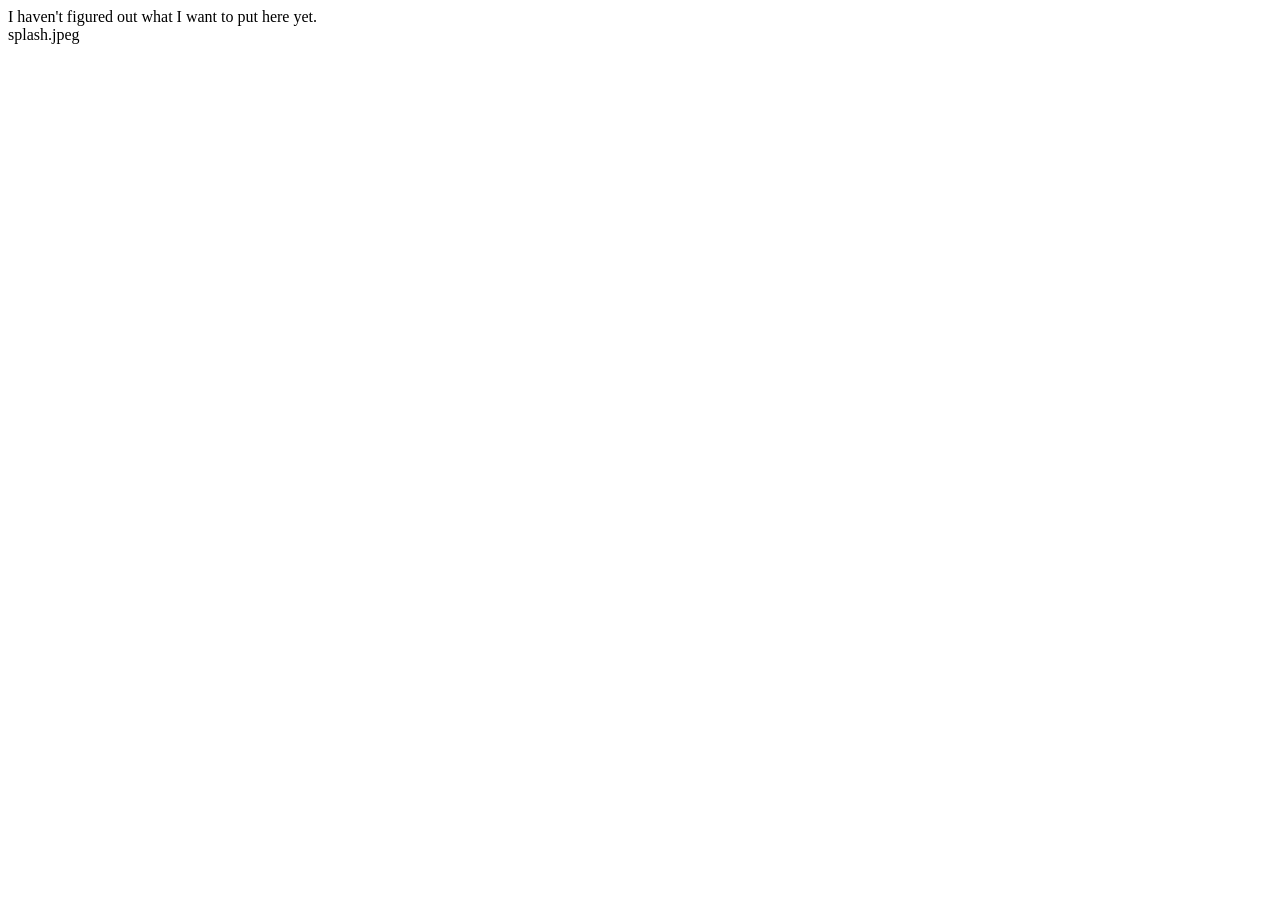
<file: index.html>
<!DOCTYPE html>
<html>
<head>
	<meta charset="utf-8">
	<meta name="viewport" content="width=device-width, initial-scale=1">
	<title>Welcome</title>
</head>
<body>
I haven't figured out what I want to put here yet. 
<br>
splash.jpeg
</body>
</html>
</file>
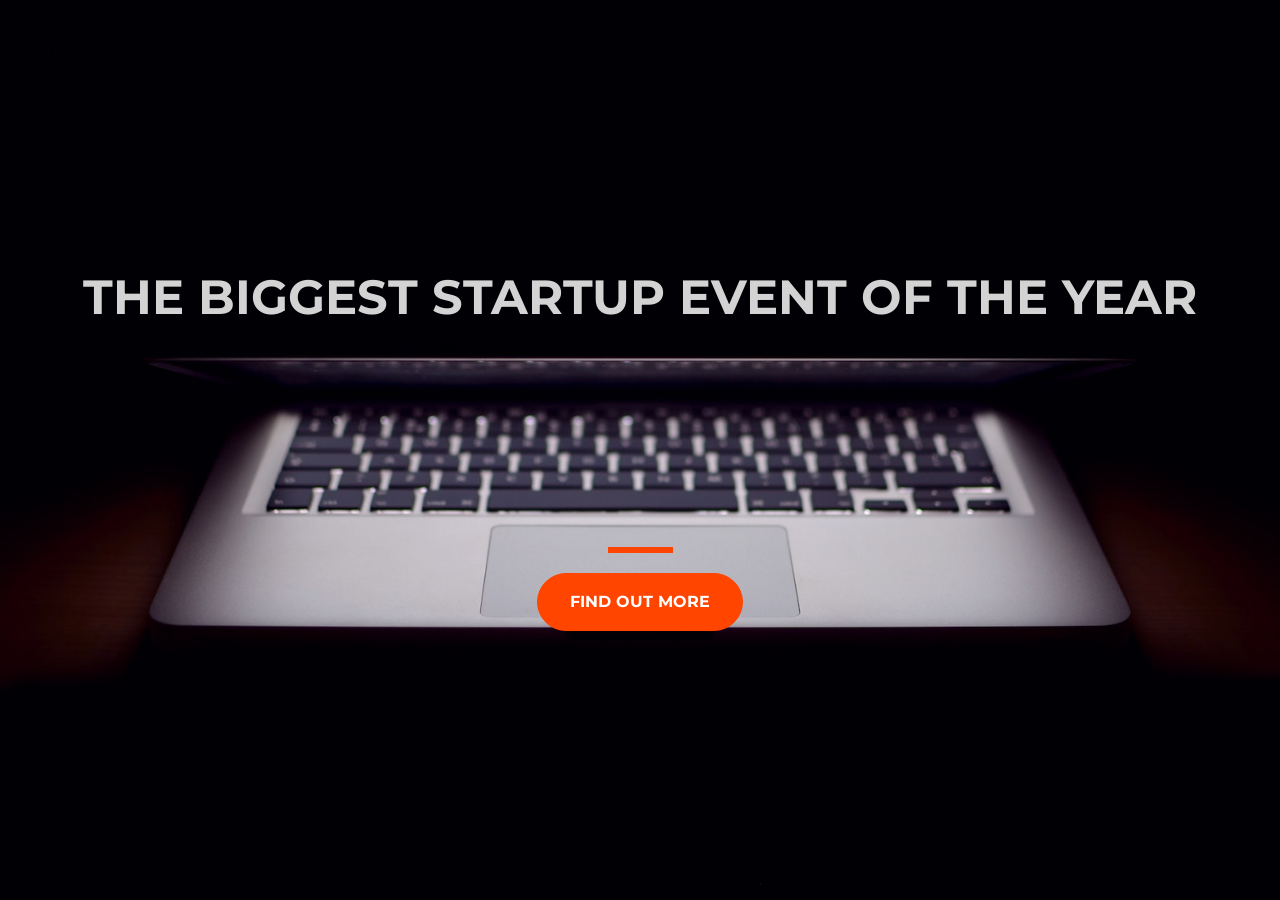
<file: 03-Startup Landing Page/index.html>
<!DOCTYPE html>
<html>
  <head>
    <!-- Required Meta Tags -->
    <meta charset="utf-8">
    <meta name="viewport" content="width=device-width, initial-scale=1">

    <!-- Page Title -->
    <title>Startup</title>

    <!-- Google Fonts -->
    <link href="https://fonts.googleapis.com/css?family=Montserrat" rel="stylesheet">

    <!-- Bootstrap CSS from a CDN. This way you don't have to include the bootstrap file yourself -->
    <link href="https://cdn.jsdelivr.net/npm/bootstrap@5.2.0/dist/css/bootstrap.min.css" rel="stylesheet" integrity="sha384-gH2yIJqKdNHPEq0n4Mqa/HGKIhSkIHeL5AyhkYV8i59U5AR6csBvApHHNl/vI1Bx" crossorigin="anonymous">
    
    <!-- Your own stylesheet -->
    <link rel="stylesheet" type="text/css" href="style.css">
  </head>

  <body>
    <div class="container d-flex align-items-center h-100">
      <div class="row">
        <header class="text-center col-12">
          <h1 class="text-uppercase"><strong>The Biggest Startup Event of the Year</strong></h1>
        </header>
        <div class="buffer col-12">
        </div>
        <section class="text-center col-12">
          <hr>
          <!-- {section for actuall button link} -->
          <!-- <a href="link to mailer"> -->
          <button type="button" class="btn btn-primary btn-xl">Find Out More</button>
          <!-- </a> -->
        </section>
      </div>
    </div>
  </body>
</html>
</file>
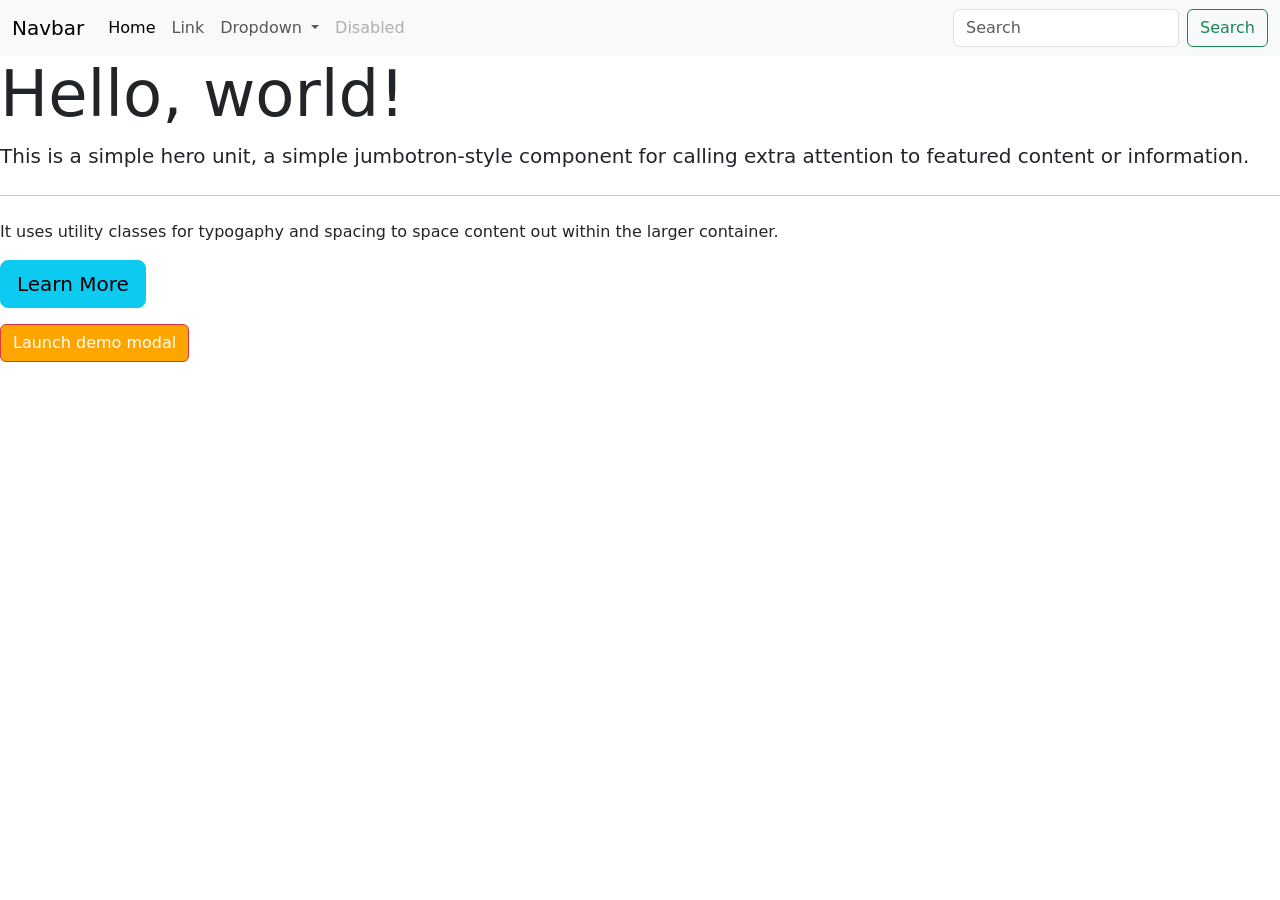
<file: 08-Bootstrap_section/index.html>
<!DOCTYPE html>
<html>
<head>
	<meta charset="utf-8">
	<meta name="viewport" content="width=device-width, initial-scale=1">
	<title>Boostrap</title>
	<link href="https://cdn.jsdelivr.net/npm/bootstrap@5.2.0/dist/css/bootstrap.min.css" rel="stylesheet" integrity="sha384-gH2yIJqKdNHPEq0n4Mqa/HGKIhSkIHeL5AyhkYV8i59U5AR6csBvApHHNl/vI1Bx" crossorigin="anonymous">
	<link rel="stylesheet" type="text/css" href="style.css">
</head>
<body>
	<!-- COMPONENT 1 NAVBAR -->
	<nav class="navbar navbar-expand-lg bg-light">
	  <div class="container-fluid">
	    <a class="navbar-brand" href="#">Navbar</a>
	    <button class="navbar-toggler" type="button" data-bs-toggle="collapse" data-bs-target="#navbarSupportedContent" aria-controls="navbarSupportedContent" aria-expanded="false" aria-label="Toggle navigation">
	      <span class="navbar-toggler-icon"></span>
	    </button>
	    <div class="collapse navbar-collapse" id="navbarSupportedContent">
	      <ul class="navbar-nav me-auto mb-2 mb-lg-0">
	        <li class="nav-item">
	          <a class="nav-link active" aria-current="page" href="#">Home</a>
	        </li>
	        <li class="nav-item">
	          <a class="nav-link" href="#">Link</a>
	        </li>
	        <li class="nav-item dropdown">
	          <a class="nav-link dropdown-toggle" href="#" role="button" data-bs-toggle="dropdown" aria-expanded="false">
	            Dropdown
	          </a>
	          <ul class="dropdown-menu">
	            <li><a class="dropdown-item" href="#">Action</a></li>
	            <li><a class="dropdown-item" href="#">Another action</a></li>
	            <li><hr class="dropdown-divider"></li>
	            <li><a class="dropdown-item" href="#">Something else here</a></li>
	          </ul>
	        </li>
	        <li class="nav-item">
	          <a class="nav-link disabled">Disabled</a>
	        </li>
	      </ul>
	      <form class="d-flex" role="search">
	        <input class="form-control me-2" type="search" placeholder="Search" aria-label="Search">
	        <button class="btn btn-outline-success" type="submit">Search</button>
	      </form>
	    </div>
	  </div>
	</nav>

	<!-- COMPONENT 2 JUMBOTRON -->

	<div class="jumbotron">
		<h1 class="display-3">Hello, world!</h1>
		<p class="lead">This is a simple hero unit, a simple jumbotron-style component for calling extra attention to featured content or information.</p>
		<hr class="my-4">
		<p>It uses utility classes for typogaphy and spacing to space content out within the larger container.</p>
		<p class="lead">
			<a class="btn btn-info btn-lg" href="#" role="button"> Learn More</a>
		</p>
 	</div>

 	<!-- COMPONENT 3 MODAL -->

 	<!-- Button trigger modal -->
	<button type="button" class="btn btn-danger" data-bs-toggle="modal" data-bs-target="#exampleModal">
	  Launch demo modal
	</button>

	<!-- Modal -->
	<div class="modal fade" id="exampleModal" tabindex="-1" aria-labelledby="exampleModalLabel" aria-hidden="true">
	  <div class="modal-dialog">
	    <div class="modal-content">
	      <div class="modal-header">
	        <h5 class="modal-title" id="exampleModalLabel">Modal title</h5>
	        <button type="button" class="btn-close" data-bs-dismiss="modal" aria-label="Close"></button>
	      </div>
	      <div class="modal-body">
	        ...
	      </div>
	      <div class="modal-footer">
	        <button type="button" class="btn btn-secondary" data-bs-dismiss="modal">Close</button>
	        <button type="button" class="btn btn-primary">Save changes</button>
	      </div>
	    </div>
	  </div>
	</div>

 	<!-- BOTTOM - Bootstrap Scripts -->

	<script src="https://cdn.jsdelivr.net/npm/bootstrap@5.2.0/dist/js/bootstrap.bundle.min.js" integrity="sha384-A3rJD856KowSb7dwlZdYEkO39Gagi7vIsF0jrRAoQmDKKtQBHUuLZ9AsSv4jD4Xa" crossorigin="anonymous"></script>
	<script src="https://cdn.jsdelivr.net/npm/@popperjs/core@2.11.5/dist/umd/popper.min.js" integrity="sha384-Xe+8cL9oJa6tN/veChSP7q+mnSPaj5Bcu9mPX5F5xIGE0DVittaqT5lorf0EI7Vk" crossorigin="anonymous"></script>
	<script src="https://cdn.jsdelivr.net/npm/bootstrap@5.2.0/dist/js/bootstrap.min.js" integrity="sha384-ODmDIVzN+pFdexxHEHFBQH3/9/vQ9uori45z4JjnFsRydbmQbmL5t1tQ0culUzyK" crossorigin="anonymous"></script>
</body>
</html>
</file>
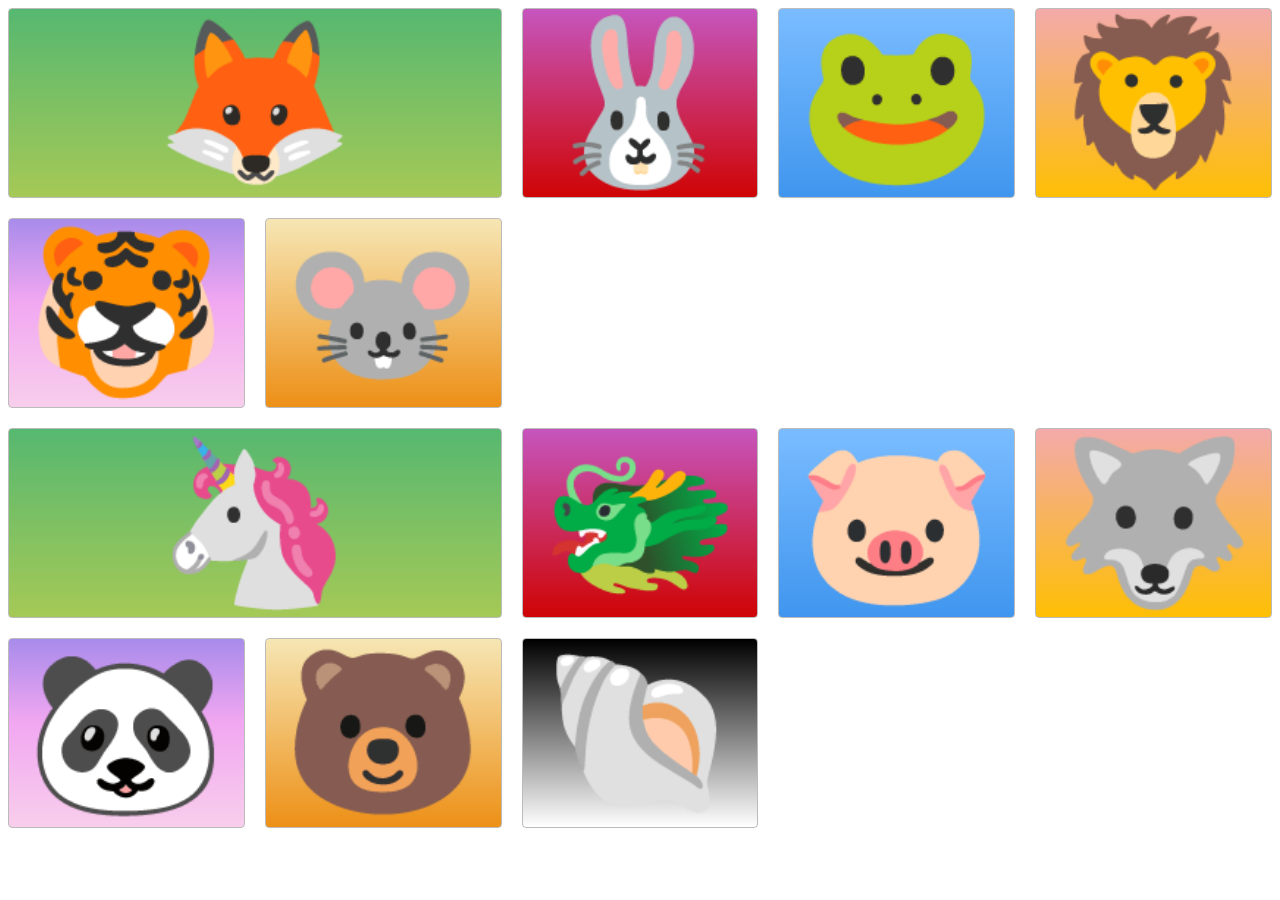
<file: 09-GridAndLayout/index.html>
<!DOCTYPE html>
<html>
<head>
  <!-- the below meta tag is default in most modern browsers. however if you have an
  older browser, the emojis may not show up properly. In which case you need this meta
  tag. Read more here: https://teamtreehouse.com/community/meta-charsetutf8-what-does-this-mean-or-what-does-it-do-i-deleted-it-from-the-code-and-nothing-changed -->
  <meta charset="utf-8" >  
  <title>Grid Master</title>
  <link rel="stylesheet" type="text/css" href="./style.css">
</head>
<body>
  <div class="container">
    <div class="zone green">🦊</div>
    <div class="zone red">🐰</div>
    <div class="zone blue">🐸</div>
    <div class="zone yellow">🦁</div>
    <div class="zone purple">🐯</div>
    <div class="zone brown">🐭</div>
    <div class="zone green">🦄</div>
    <div class="zone red">🐲</div>
    <div class="zone blue">🐷</div>
    <div class="zone yellow">🐺</div>
    <div class="zone purple">🐼</div>
    <div class="zone brown">🐻</div>
    <div class="zone black">🐚</div>
  </div>
</body>
</html>
</file>
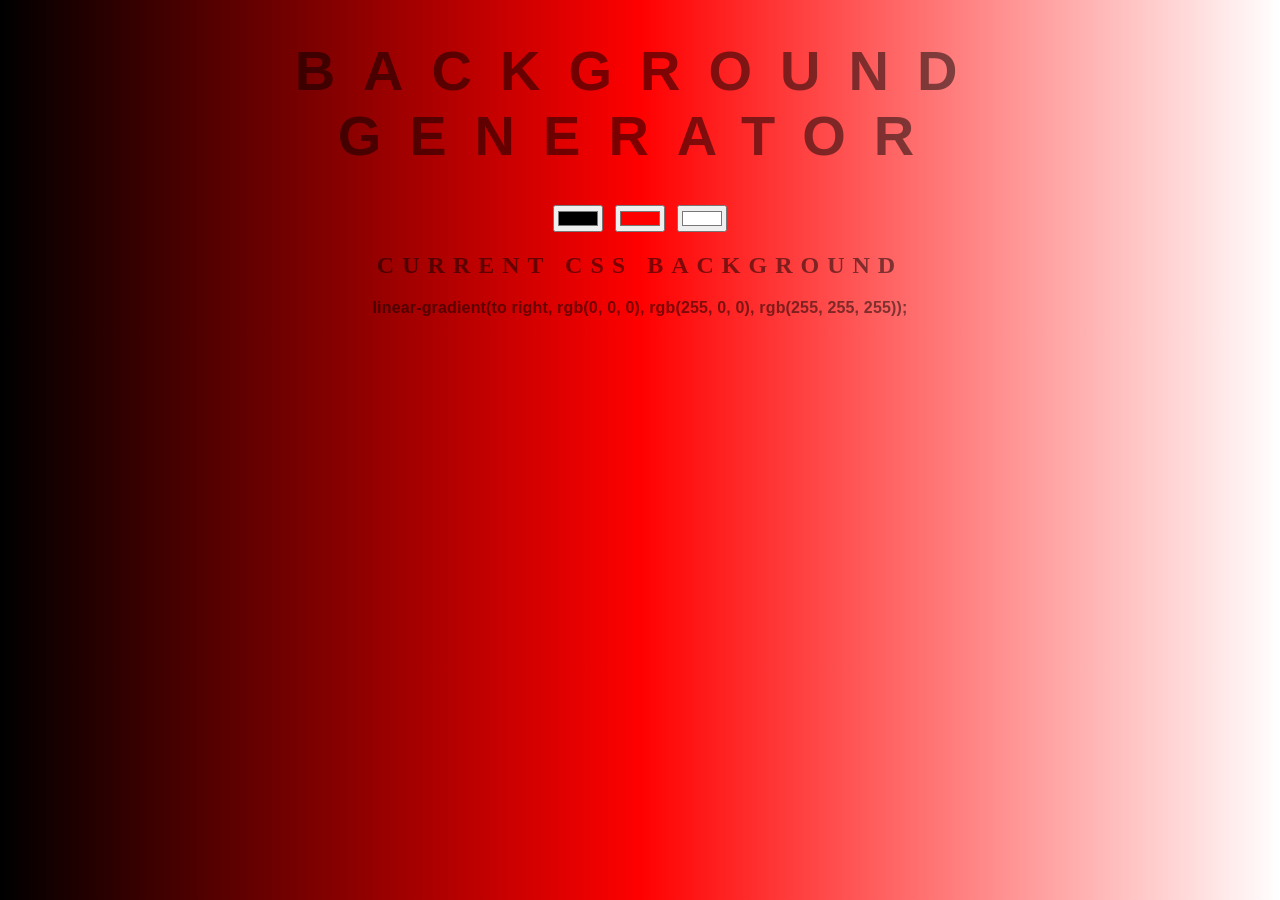
<file: 12- Background Generator/index.html>
<!DOCTYPE html>
<html>
	<head>
		<title>Gradient Background</title>
		<link rel="stylesheet" type="text/css" href="style.css">
	</head>
	<body id="gradient">
		<h1>Background generator</h1>
			<input class="color1" type="color" name="color1" value="#000000">
			<input class="color2" type="color" name="color2" value="#ff0000">
			<input class="color3" type="color" name="color3" value="#ffffff">
		<h2>Current CSS Background</h2>
		<h3>
		</h3>
		<script type="text/javascript" src="script.js"></script>
	</body>
</html>
</file>
<file: 03-Startup Landing Page/style.css>
body,
html {
  width: 100%;
  height: 100%;
  font-family: 'Montserrat', sans-serif;
  background: url(header.jpg) no-repeat center center fixed; 
  -webkit-background-size: cover;
  -moz-background-size: cover;
  -o-background-size: cover;
  background-size: cover;
}

h1 {
  font-size: 3rem;
  color: lightgray;
}

hr {
  margin: 20px auto;
  color: orangered;
  border: 3px solid orangered;
  max-width: 65px;
  opacity: 1;
  border-color: orangered;
  border-width: 3px;
  max-width: 65px;
}

.btn {
  font-weight: 700;
  border-radius: 300px;
  text-transform: uppercase;
}

.btn-xl {
  padding: 1rem 2rem;
}

.btn-primary{
  background-color: orangered;
  border-color: orangered;
}

.btn-primary:hover {
  background-color: black;
  border-color: black;
  border-width: 4px;
  transition: 1s;
}

.buffer{
  height: 12rem;
}
</file>
<file: 08-Bootstrap_section/style.css>
.btn-danger {
	background-color: orange;
}

.btn-danger:hover{
	background-color: black;
}

.btn-info:hover {
	background-color: blue;
}
</file>
<file: 09-GridAndLayout/style.css>
.container{
    display: grid;
    grid-template-columns: repeat(auto-fill, minmax(200px, 1fr));
    grid-template-rows: 1fr;
    gap: 20px;
}

.green {
    grid-column-start: 1;
    grid-column-end: 3;
}

.zone {
    cursor:pointer;
    display:inline-block;
    text-align: center;
    font-size:10em;
    border-radius:4px;
    border:1px solid #bbb;
    transition: all 0.3s linear;
}

.zone:hover {
    -webkit-box-shadow:rgba(0,0,0,0.8) 0px 5px 15px, inset rgba(0,0,0,0.15) 0px -10px 20px;
    -moz-box-shadow:rgba(0,0,0,0.8) 0px 5px 15px, inset rgba(0,0,0,0.15) 0px -10px 20px;
    -o-box-shadow:rgba(0,0,0,0.8) 0px 5px 15px, inset rgba(0,0,0,0.15) 0px -10px 20px;
    box-shadow:rgba(0,0,0,0.8) 0px 5px 15px, inset rgba(0,0,0,0.15) 0px -10px 20px;
}


/*https://paulund.co.uk/how-to-create-shiny-css-buttons*/
/***********************************************************************
 *  Green Background
 **********************************************************************/
.green{
    background: #56B870; /* Old browsers */
    background: -moz-linear-gradient(top, #56B870 0%, #a5c956 100%); /* FF3.6+ */
    background: -webkit-gradient(linear, left top, left bottom, color-stop(0%,#56B870), color-stop(100%,#a5c956)); /* Chrome,Safari4+ */
    background: -webkit-linear-gradient(top, #56B870 0%,#a5c956 100%); /* Chrome10+,Safari5.1+ */
    background: -o-linear-gradient(top, #56B870 0%,#a5c956 100%); /* Opera 11.10+ */
    background: -ms-linear-gradient(top, #56B870 0%,#a5c956 100%); /* IE10+ */
    background: linear-gradient(top, #56B870 0%,#a5c956 100%); /* W3C */
}

/***********************************************************************
 *  Red Background
 **********************************************************************/
.red{
    background: #C655BE; /* Old browsers */
    background: -moz-linear-gradient(top, #C655BE 0%, #cf0404 100%); /* FF3.6+ */
    background: -webkit-gradient(linear, left top, left bottom, color-stop(0%,#C655BE), color-stop(100%,#cf0404)); /* Chrome,Safari4+ */
    background: -webkit-linear-gradient(top, #C655BE 0%,#cf0404 100%); /* Chrome10+,Safari5.1+ */
    background: -o-linear-gradient(top, #C655BE 0%,#cf0404 100%); /* Opera 11.10+ */
    background: -ms-linear-gradient(top, #C655BE 0%,#cf0404 100%); /* IE10+ */
    background: linear-gradient(top, #C655BE 0%,#cf0404 100%); /* W3C */
}

/***********************************************************************
 *  Yellow Background
 **********************************************************************/
.yellow{
    background: #F3AAAA; /* Old browsers */
    background: -moz-linear-gradient(top, #F3AAAA 0%, #febf04 100%); /* FF3.6+ */
    background: -webkit-gradient(linear, left top, left bottom, color-stop(0%,#F3AAAA), color-stop(100%,#febf04)); /* Chrome,Safari4+ */
    background: -webkit-linear-gradient(top, #F3AAAA 0%,#febf04 100%); /* Chrome10+,Safari5.1+ */
    background: -o-linear-gradient(top, #F3AAAA 0%,#febf04 100%); /* Opera 11.10+ */
    background: -ms-linear-gradient(top, #F3AAAA 0%,#febf04 100%); /* IE10+ */
    background: linear-gradient(top, #F3AAAA 0%,#febf04 100%); /* W3C */
}

/***********************************************************************
 *  Blue Background
 **********************************************************************/
.blue{
    background: #7abcff; /* Old browsers */
    background: -moz-linear-gradient(top, #7abcff 0%, #60abf8 44%, #4096ee 100%); /* FF3.6+ */
    background: -webkit-gradient(linear, left top, left bottom, color-stop(0%,#7abcff), color-stop(44%,#60abf8), color-stop(100%,#4096ee)); /* Chrome,Safari4+ */
    background: -webkit-linear-gradient(top, #7abcff 0%,#60abf8 44%,#4096ee 100%); /* Chrome10+,Safari5.1+ */
    background: -o-linear-gradient(top, #7abcff 0%,#60abf8 44%,#4096ee 100%); /* Opera 11.10+ */
    background: -ms-linear-gradient(top, #7abcff 0%,#60abf8 44%,#4096ee 100%); /* IE10+ */
    background: linear-gradient(top, #7abcff 0%,#60abf8 44%,#4096ee 100%); /* W3C */
}

/***********************************************************************
 *  Purple Background
 **********************************************************************/
.purple {
    background: #A88BEB; /* Old browsers */
    background: -moz-linear-gradient(top, #A88BEB 0%, #F1A7F1 44%, #F8CEEC 100%); /* FF3.6+ */
    background: -webkit-gradient(linear, left top, left bottom, color-stop(0%,#A88BEB), color-stop(44%,#F1A7F1), color-stop(100%,#F8CEEC)); /* Chrome,Safari4+ */
    background: -webkit-linear-gradient(top, #A88BEB 0%,#F1A7F1 44%,#F8CEEC 100%); /* Chrome10+,Safari5.1+ */
    background: -o-linear-gradient(top, #A88BEB 0%,#F1A7F1 44%,#F8CEEC 100%); /* Opera 11.10+ */
    background: -ms-linear-gradient(top, #A88BEB 0%,#F1A7F1 44%,#F8CEEC 100%); /* IE10+ */
    background: linear-gradient(top, #A88BEB 0%,#F1A7F1 44%,#F8CEEC 100%); /* W3C */
}

/***********************************************************************
 *  Brown Background
 **********************************************************************/
.brown {
    background: #f6e6b4; /* Old browsers */
    background: -moz-linear-gradient(top, #f6e6b4 0%, #ed9017 100%); /* FF3.6+ */
    background: -webkit-gradient(linear, left top, left bottom, color-stop(0%,#f6e6b4), color-stop(100%,#ed9017)); /* Chrome,Safari4+ */
    background: -webkit-linear-gradient(top, #f6e6b4 0%,#ed9017 100%); /* Chrome10+,Safari5.1+ */
    background: -o-linear-gradient(top, #f6e6b4 0%,#ed9017 100%); /* Opera 11.10+ */
    background: -ms-linear-gradient(top, #f6e6b4 0%,#ed9017 100%); /* IE10+ */
    background: linear-gradient(top, #f6e6b4 0%,#ed9017 100%); /* W3C */
    filter: progid:DXImageTransform.Microsoft.gradient( startColorstr='#f6e6b4', endColorstr='#ed9017',GradientType=0 ); /* IE6-9 */
}

/***********************************************************************
 *  Black Background
 **********************************************************************/
.black {
    background: #000000; /* Old browsers */
    background: -moz-linear-gradient(top, #000000 0%, #ffffff 100%); /* FF3.6+ */
    background: -webkit-gradient(linear, left top, left bottom, color-stop(0%,#000000), color-stop(100%,#ffffff)); /* Chrome,Safari4+ */
    background: -webkit-linear-gradient(top, #000000 0%,#ffffff 100%); /* Chrome10+,Safari5.1+ */
    background: -o-linear-gradient(top, #000000 0%,#ffffff 100%); /* Opera 11.10+ */
    background: -ms-linear-gradient(top, #000000 0%,#ffffff 100%); /* IE10+ */
    background: linear-gradient(top, #000000 0%,#ffffff 100%); /* W3C */
    filter: progid:DXImageTransform.Microsoft.gradient( startColorstr='#000000', endColorstr='#ffffff',GradientType=0 ); /* IE6-9 */
}
</file>
<file: 12- Background Generator/style.css>
body {
	font: 'Raleway', sans-serif;
    color: rgba(0,0,0,.5);
    text-align: center;
    text-transform: uppercase;
    letter-spacing: .5em;
    top: 15%;
	background: linear-gradient(to right, red , yellow, blue); /* Standard syntax */
}

h1 {
    font: 600 3.5em 'Raleway', sans-serif;
    color: rgba(0,0,0,.5);
    text-align: center;
    text-transform: uppercase;
    letter-spacing: .5em;
    width: 100%;
}

h3 {
	font: 900 1em 'Raleway', sans-serif;
    color: rgba(0,0,0,.5);
    text-align: center;
    text-transform: none;
    letter-spacing: 0.01em;

}
</file>
